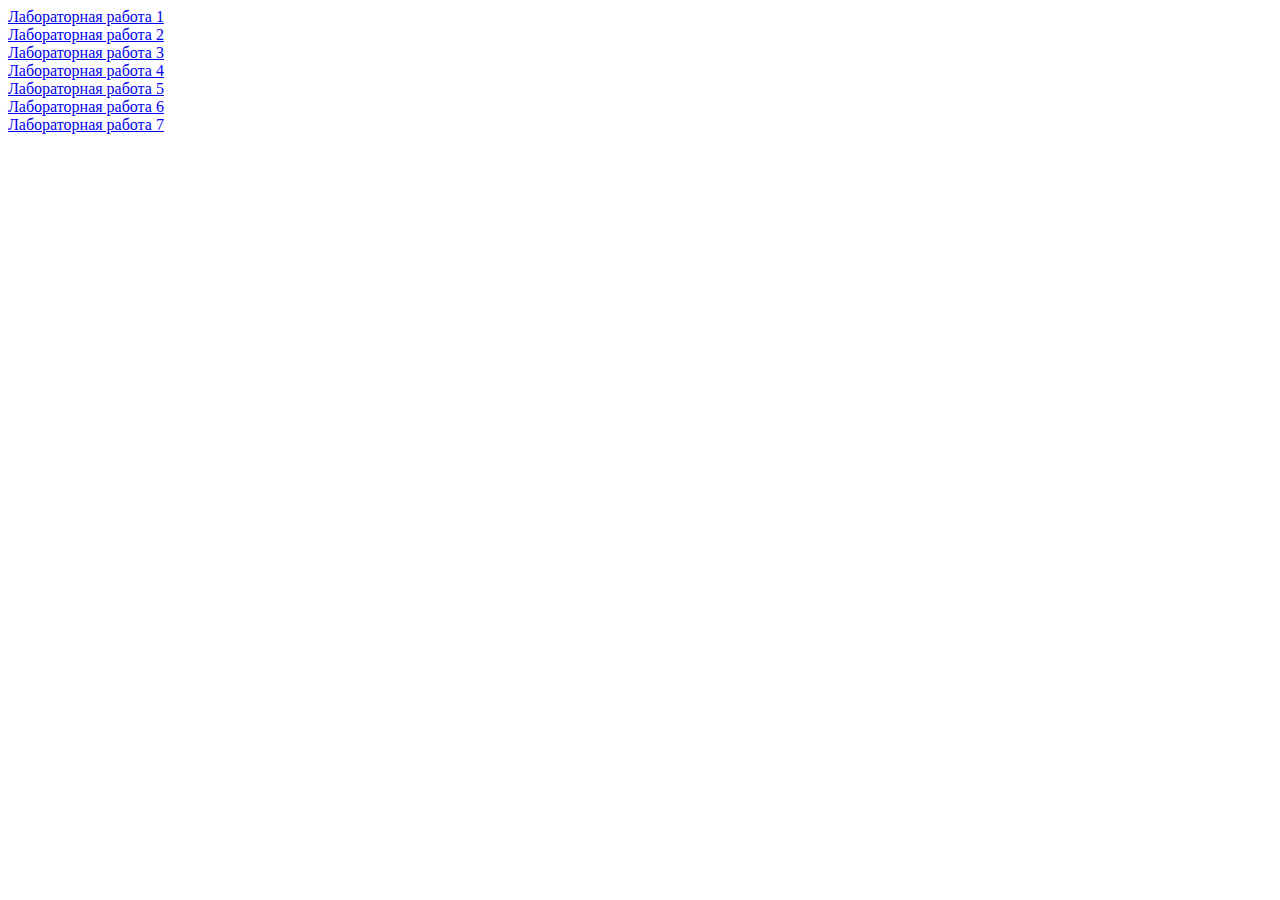
<file: index.html>
<!DOCTYPE html>
<html lang="en">

<head>
    <meta charset="UTF-8">
    <meta name="viewport" content="width=device-width, initial-scale=1.0">
    <title>Document</title>
</head>

<body>
    <a href="Lab1/index.html">Лабораторная работа 1</a><br>
    <a href="Lab2/index.html">Лабораторная работа 2</a><br>
    <a href="Lab3/index.html">Лабораторная работа 3</a><br>
    <a href="Lab4/index.html">Лабораторная работа 4</a><br>
    <a href="Lab5/index.html">Лабораторная работа 5</a><br>
    <a href="Lab6/index.html">Лабораторная работа 6</a><br>
    <a href="Lab7/index.html">Лабораторная работа 7</a>
</body>

</html>
</file>
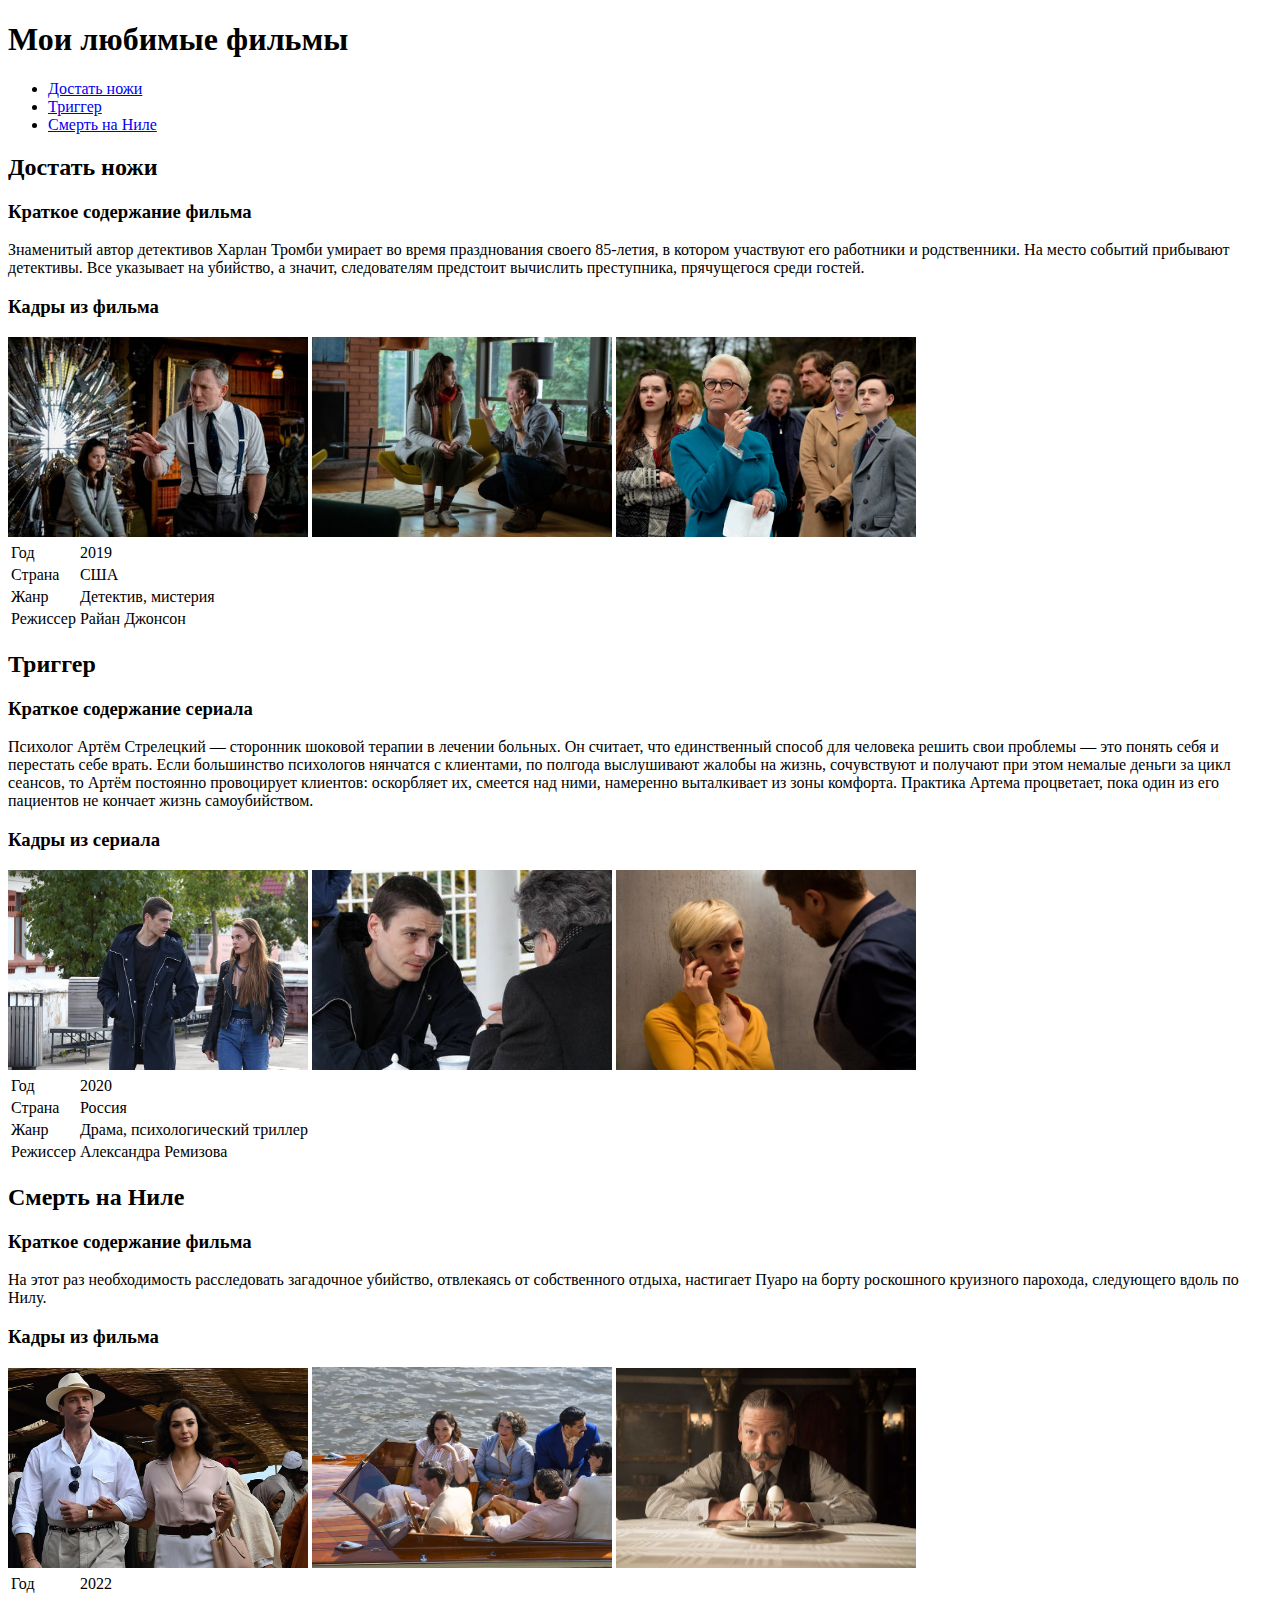
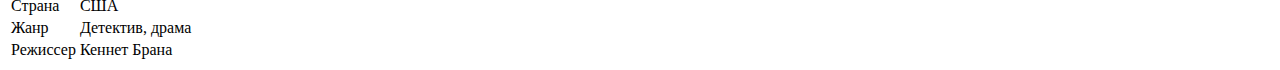
<file: Lab1/index.html>
<!DOCTYPE html>
<html lang="ru">

<head>
    <meta charset="utf-8">
    <title>Мои любимые фильмы</title>
</head>

<body>
    <header>
        <h1>Мои любимые фильмы</h1>
        <nav>
            <ul>
                <li><a href="#section_knives">Достать ножи</a></li>
                <li><a href="#section_trigger">Триггер</a></li>
                <li><a href="#section_death">Смерть на Ниле</a></li>
            </ul>
        </nav>
    </header>
    <section id="section_knives">
        <h2>Достать ножи</h2>
        <h3>Краткое содержание фильма</h3>
        <p>Знаменитый автор детективов Харлан Тромби умирает во время празднования своего 85-летия, в котором участвуют его работники и родственники. На место событий прибывают детективы. Все указывает на убийство, а значит, следователям предстоит вычислить
            преступника, прячущегося среди гостей.</p>
        <h3>Кадры из фильма</h3>
        <img src="photos/Knives_out.jpg" alt="Кадр из фильма" width="300">
        <img src="photos/kadr1_knives_out.jpg" alt="Кадр из фильма" width="300">
        <img src="photos/kadr2_knives_out.jpg" alt="Кадр из фильма" width="300" height="200">
        <table>
            <tr>
                <td>Год</td>
                <td>2019</td>
            </tr>
            <tr>
                <td>Страна</td>
                <td>США</td>
            </tr>
            <tr>
                <td>Жанр</td>
                <td>Детектив, мистерия</td>
            </tr>
            <tr>
                <td>Режиссер</td>
                <td>Райан Джонсон</td>
            </tr>
        </table>
    </section>
    <section id="section_trigger">
        <h2>Триггер</h2>
        <h3>Краткое содержание сериала</h3>
        <p>Психолог Артём Стрелецкий — сторонник шоковой терапии в лечении больных. Он считает, что единственный способ для человека решить свои проблемы — это понять себя и перестать себе врать. Если большинство психологов нянчатся с клиентами, по полгода
            выслушивают жалобы на жизнь, сочувствуют и получают при этом немалые деньги за цикл сеансов, то Артём постоянно провоцирует клиентов: оскорбляет их, смеется над ними, намеренно выталкивает из зоны комфорта. Практика Артема процветает, пока
            один из его пациентов не кончает жизнь самоубийством.</p>
        <h3>Кадры из сериала</h3>
        <img src="photos/kadr1_trigger.jpeg" alt="Кадр из фильма" width="300">
        <img src="photos/kadr2_trigger.jpg" alt="Кадр из фильма" width="300">
        <img src="photos/kadr3_trigger.jpg" alt="Кадр из фильма" width="300" height="200">
        <table>
            <tr>
                <td>Год</td>
                <td>2020</td>
            </tr>
            <tr>
                <td>Страна</td>
                <td>Россия</td>
            </tr>
            <tr>
                <td>Жанр</td>
                <td>Драма, психологический триллер</td>
            </tr>
            <tr>
                <td>Режиссер</td>
                <td>Александра Ремизова</td>
            </tr>
        </table>
    </section>
    <section id="section_death">
        <h2>Смерть на Ниле</h2>
        <h3>Краткое содержание фильма</h3>
        <p>На этот раз необходимость расследовать загадочное убийство, отвлекаясь от собственного отдыха, настигает Пуаро на борту роскошного круизного парохода, следующего вдоль по Нилу.</p>
        <h3>Кадры из фильма</h3>
        <img src="photos/kadr1_death.jpg" alt="Кадр из фильма" width="300">
        <img src="photos/kadr2_death.jpg" alt="Кадр из фильма" width="300">
        <img src="photos/kadr3_death.jpg" alt="Кадр из фильма" width="300" height="200">
        <table>
            <tr>
                <td>Год</td>
                <td>2022</td>
            </tr>
            <tr>
                <td>Страна</td>
                <td>США</td>
            </tr>
            <tr>
                <td>Жанр</td>
                <td>Детектив, драма</td>
            </tr>
            <tr>
                <td>Режиссер</td>
                <td>Кеннет Брана</td>
            </tr>
        </table>
    </section>
</body>

</html>
</file>
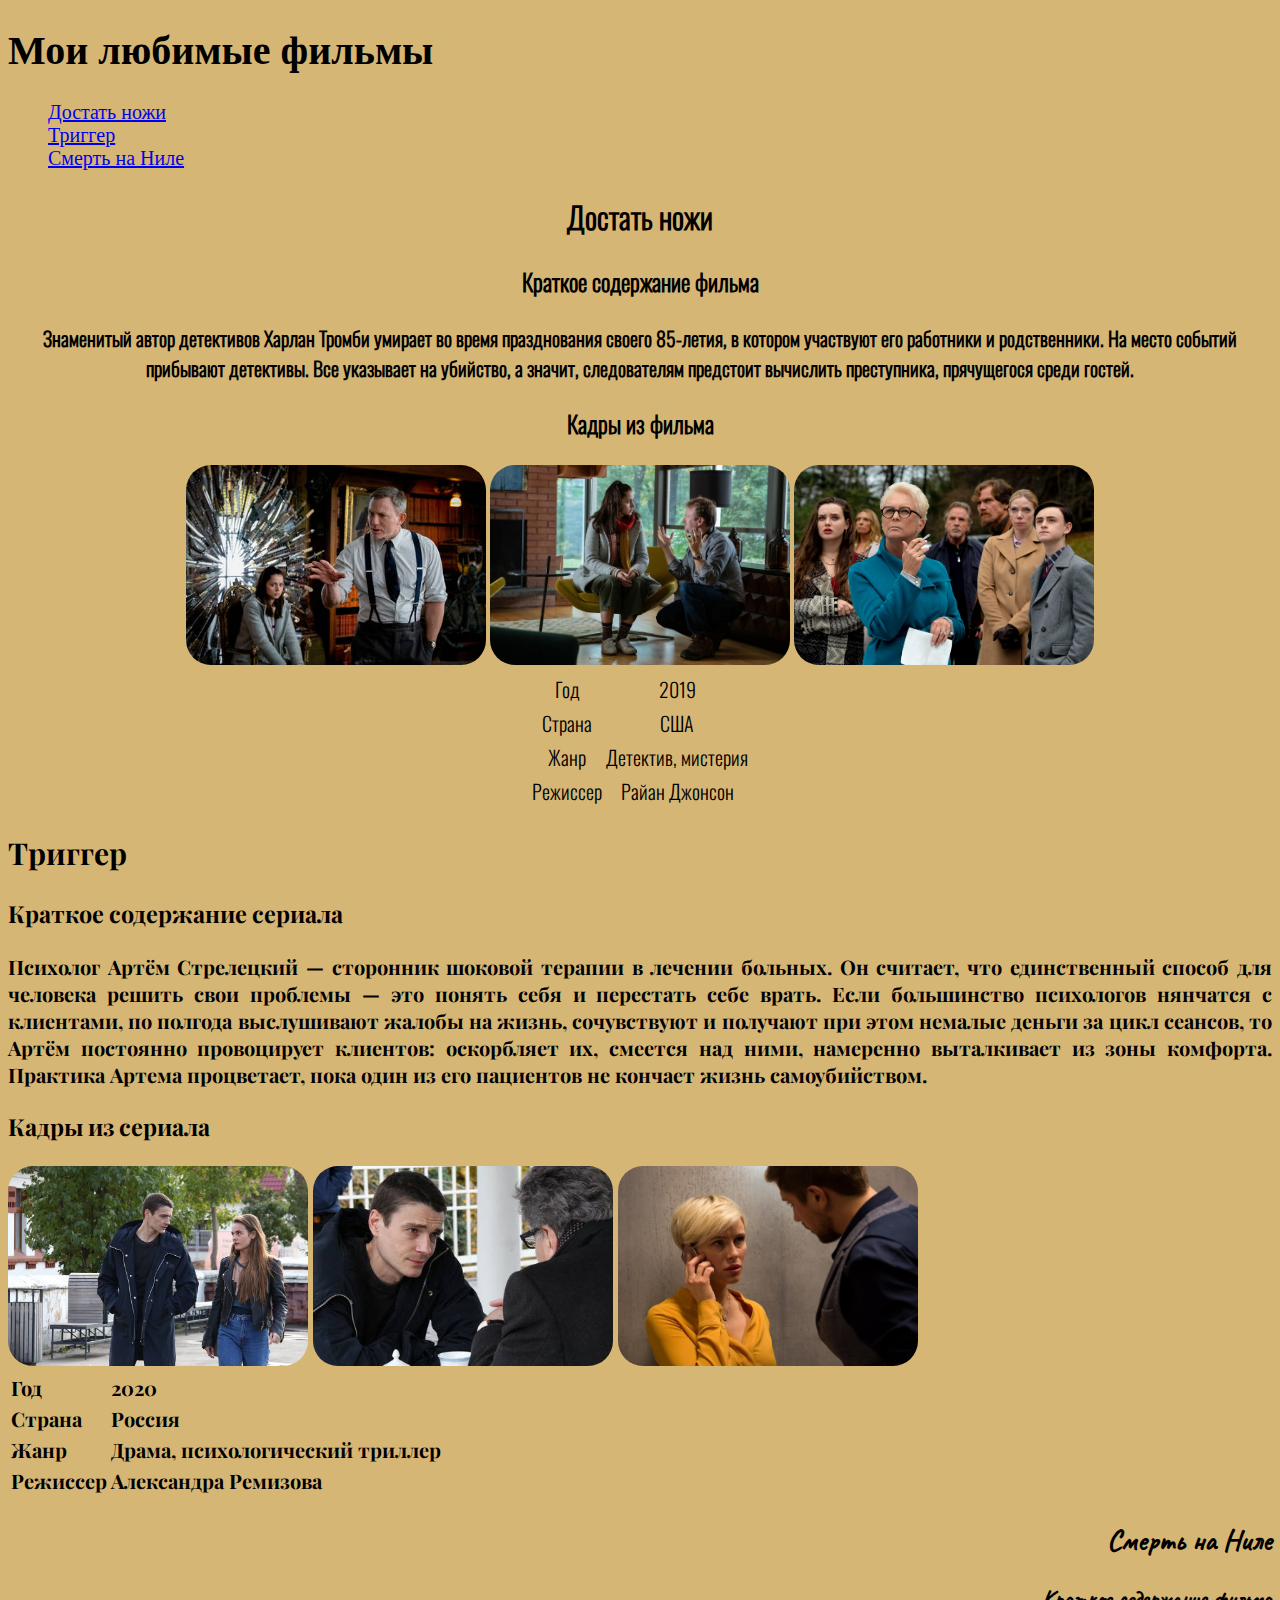
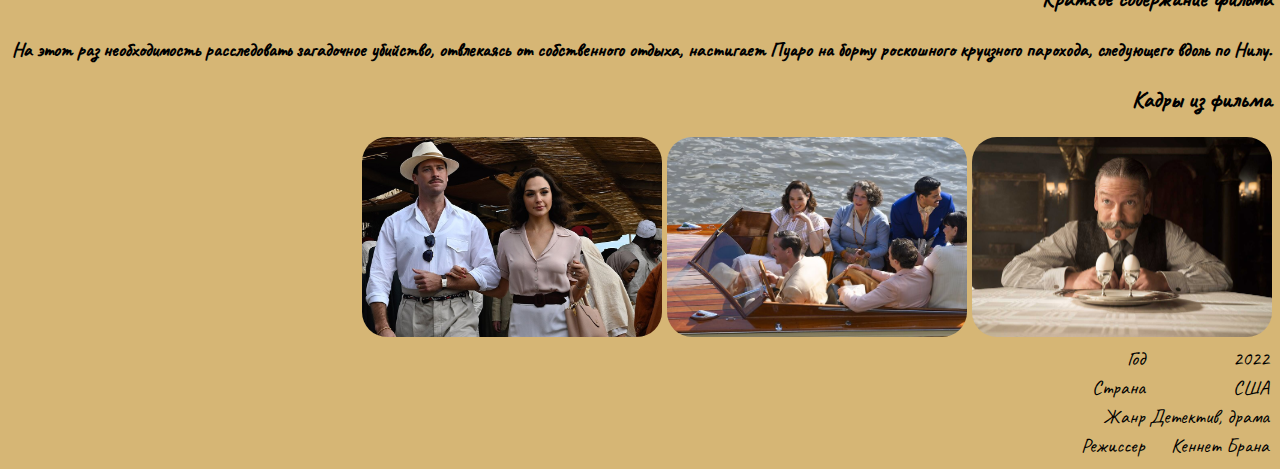
<file: Lab2/index.html>
<!DOCTYPE html>
<html lang="ru">

<head>
    <meta charset="utf-8">
    <title>Мои любимые фильмы</title>
    <link rel="stylesheet" href="styles.css">
</head>

<body>
    <div class="content">
        <header>
            <h1>Мои любимые фильмы</h1>
            <nav>
                <ul>
                    <li><a href="#section_knives">Достать ножи</a></li>
                    <li><a href="#section_trigger">Триггер</a></li>
                    <li><a href="#section_death">Смерть на Ниле</a></li>
                </ul>
            </nav>
        </header>
        <main>
            <section id="section_knives" class="one">
                <h2>Достать ножи</h2>
                <h3>Краткое содержание фильма</h3>
                <p>Знаменитый автор детективов Харлан Тромби умирает во время празднования своего 85-летия, в котором участвуют его работники и родственники. На место событий прибывают детективы. Все указывает на убийство, а значит, следователям предстоит
                    вычислить преступника, прячущегося среди гостей.</p>
                <h3>Кадры из фильма</h3>
                <img src="photos/Knives_out.jpg" alt="Кадр из фильма" width="300" height="200">
                <img src="photos/kadr1_knives_out.jpg" alt="Кадр из фильма" width="300" height="200">
                <img src="photos/kadr2_knives_out.jpg" alt="Кадр из фильма" width="300" height="200">
                <table class="table-center">
                    <tr>
                        <td>Год</td>
                        <td>2019</td>
                    </tr>
                    <tr>
                        <td>Страна</td>
                        <td>США</td>
                    </tr>
                    <tr>
                        <td>Жанр</td>
                        <td>Детектив, мистерия</td>
                    </tr>
                    <tr>
                        <td>Режиссер</td>
                        <td>Райан Джонсон</td>
                    </tr>
                </table>
            </section>
            <section id="section_trigger" class="two">
                <h2>Триггер</h2>
                <h3>Краткое содержание сериала</h3>
                <p><b>Психолог Артём Стрелецкий — сторонник шоковой терапии в лечении больных. Он считает, что единственный способ для человека решить свои проблемы — это понять себя и перестать себе врать. Если большинство психологов нянчатся с клиентами, по полгода
                выслушивают жалобы на жизнь, сочувствуют и получают при этом немалые деньги за цикл сеансов, то Артём постоянно провоцирует клиентов: оскорбляет их, смеется над ними, намеренно выталкивает из зоны комфорта. Практика Артема процветает,
                пока один из его пациентов не кончает жизнь самоубийством.</b></p>
                <h3>Кадры из сериала</h3>
                <img src="photos/kadr1_trigger.jpeg" alt="Кадр из фильма" width="300" height="200">
                <img src="photos/kadr2_trigger.jpg" alt="Кадр из фильма" width="300" height="200">
                <img src="photos/kadr3_trigger.jpg" alt="Кадр из фильма" width="300" height="200">
                <table>
                    <tr>
                        <td>Год</td>
                        <td>2020</td>
                    </tr>
                    <tr>
                        <td>Страна</td>
                        <td>Россия</td>
                    </tr>
                    <tr>
                        <td>Жанр</td>
                        <td>Драма, психологический триллер</td>
                    </tr>
                    <tr>
                        <td>Режиссер</td>
                        <td>Александра Ремизова</td>
                    </tr>
                </table>
            </section>
            <section id="section_death" class="three">
                <h2>Смерть на Ниле</h2>
                <h3>Краткое содержание фильма</h3>
                <p><strong>На этот раз необходимость расследовать загадочное убийство, отвлекаясь от собственного отдыха, настигает Пуаро на борту роскошного круизного парохода, следующего вдоль по Нилу.</strong></p>
                <h3>Кадры из фильма</h3>
                <img src="photos/kadr1_death.jpg" alt="Кадр из фильма" width="300" height="200">
                <img src="photos/kadr2_death.jpg" alt="Кадр из фильма" width="300" height="200">
                <img src="photos/kadr3_death.jpg" alt="Кадр из фильма" width="300" height="200">
                <table class="table-right">
                    <tr>
                        <td>Год</td>
                        <td>2022</td>
                    </tr>
                    <tr>
                        <td>Страна</td>
                        <td>США</td>
                    </tr>
                    <tr>
                        <td>Жанр</td>
                        <td>Детектив, драма</td>
                    </tr>
                    <tr>
                        <td>Режиссер</td>
                        <td>Кеннет Брана</td>
                    </tr>
                </table>
            </section>
        </main>
    </div>
</body>

</html>
</file>
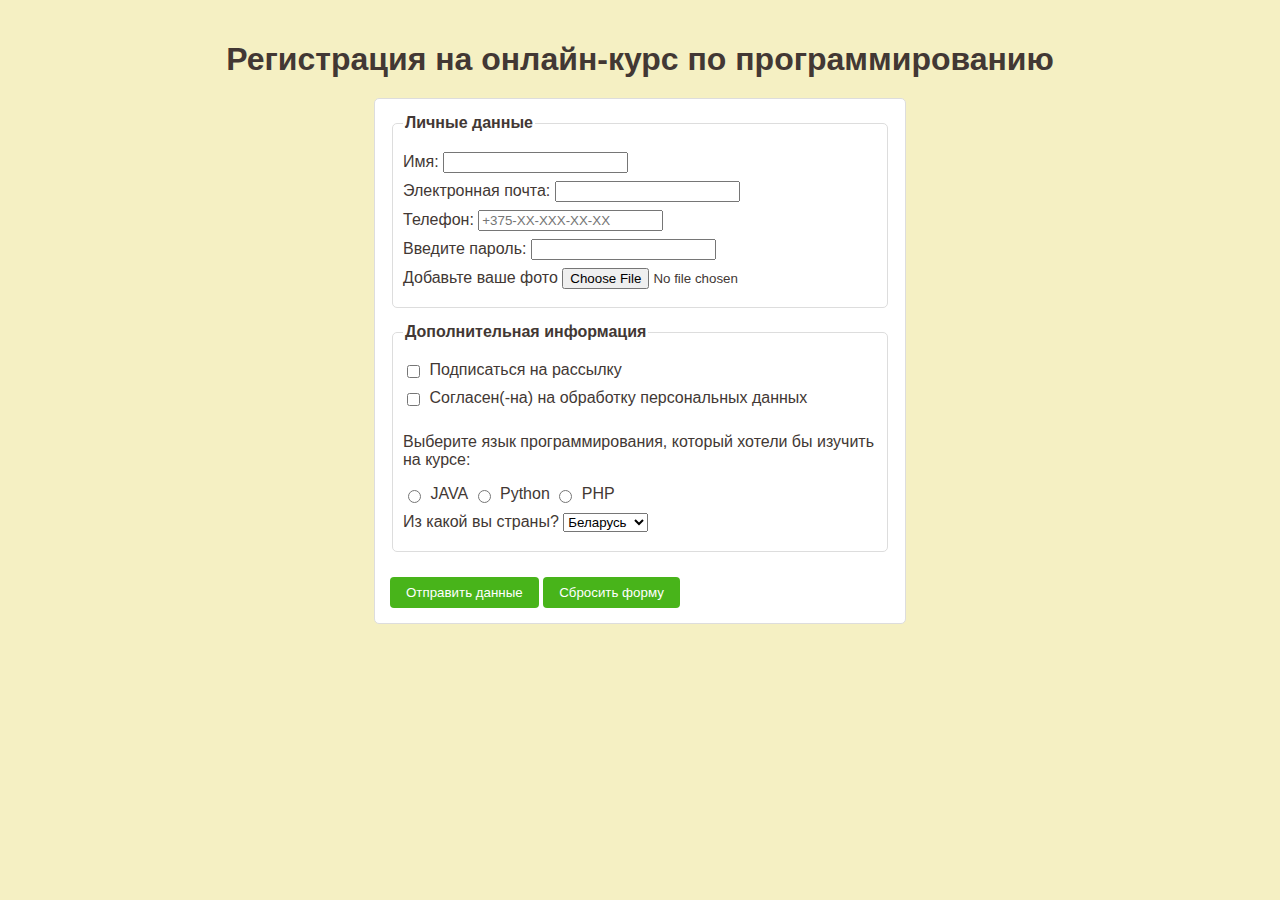
<file: Lab3/index.html>
<!DOCTYPE html>
<html lang="ru">

<head>
    <meta charset="UTF-8">
    <link rel="stylesheet" href="style.css">
    <title>Анкета для регистрации на онлайн-курс</title>
</head>

<body>
    <h1>Регистрация на онлайн-курс по программированию</h1>
    <form action="/submit-course" method="post">
        <fieldset>
            <legend>Личные данные</legend>
            <label for="userName">Имя:</label>
            <input type="name" id="userName" name="name"><br>
            <label for="userEmail">Электронная почта:</label>
            <input type="email" id="userEmail" name="email"><br>
            <label for="userTel">Телефон:</label>
            <input type="tel" id="userTel" name="tel" placeholder="+375-XX-XXX-XX-XX"><br>
            <label for="userPassword">Введите пароль:</label>
            <input type="password" id="userPassword" name="password"><br>
            <label for="userPhoto">Добавьте ваше фото</label>
            <input type="file" id="userPhoto" name="image"><br>
        </fieldset>
        <fieldset>
            <legend>Дополнительная информация</legend>
            <input type="checkbox" id="newsletter" name="newsletter">
            <label for="newsletter">Подписаться на рассылку</label><br>
            <input type="checkbox" id="newsletter1" name="newsletter1" required>
            <label for="newsletter1">Согласен(-на) на обработку персональных данных</label><br>
            <p>Выберите язык программирования, который хотели бы изучить на курсе: </p>
            <input type="radio" id="prog_language1" name="prog_language" value="prog_language1">
            <label for="prog_language1">JAVA</label>
            <input type="radio" id="prog_language2" name="prog_language" value="prog_language2">
            <label for="prog_language2">Python</label>
            <input type="radio" id="prog_language3" name="prog_language" value="prog_language3">
            <label for="prog_language3">PHP</label><br>
            <label for="userCountry">Из какой вы страны? </label>
            <select name="country" id="userCountry">
            <option value="belarus">Беларусь</option>
            <option value="russia">Россия</option>
            <option value="kazakhstan">Казахстан</option>
            <option value="other">Другое</option></select><br>
        </fieldset>
        <input type="submit" value="Отправить данные">
        <input type="reset" value="Сбросить форму">
    </form>
</body>

</html>
</file>
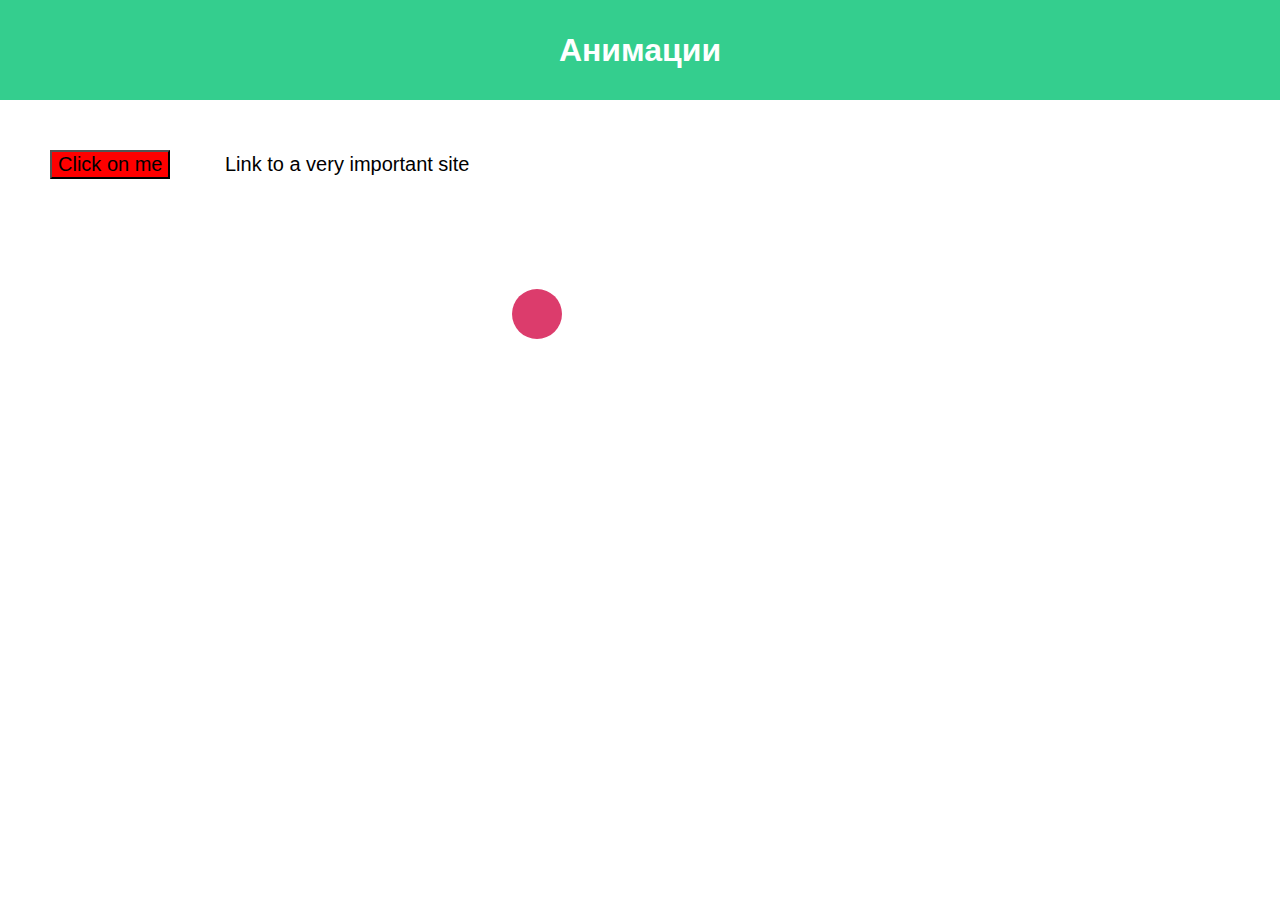
<file: Lab4/index.html>
<!DOCTYPE html>
<html lang="en">

<head>
    <meta charset="UTF-8">
    <meta http-equiv="X-UA-Compatible" content="IE=edge">
    <meta name="viewport" content="width=device-width, initial-scale=1.0">
    <link rel="stylesheet" href="style.css">
    <title>Анимации</title>
</head>

<body>
    <header>
        <h1>Анимации</h1>
    </header>
    <button>Click on me</button>
    <a href="#">Link to a very important site</a>
    <div class="ball"></div>

</body>

</html>
</file>
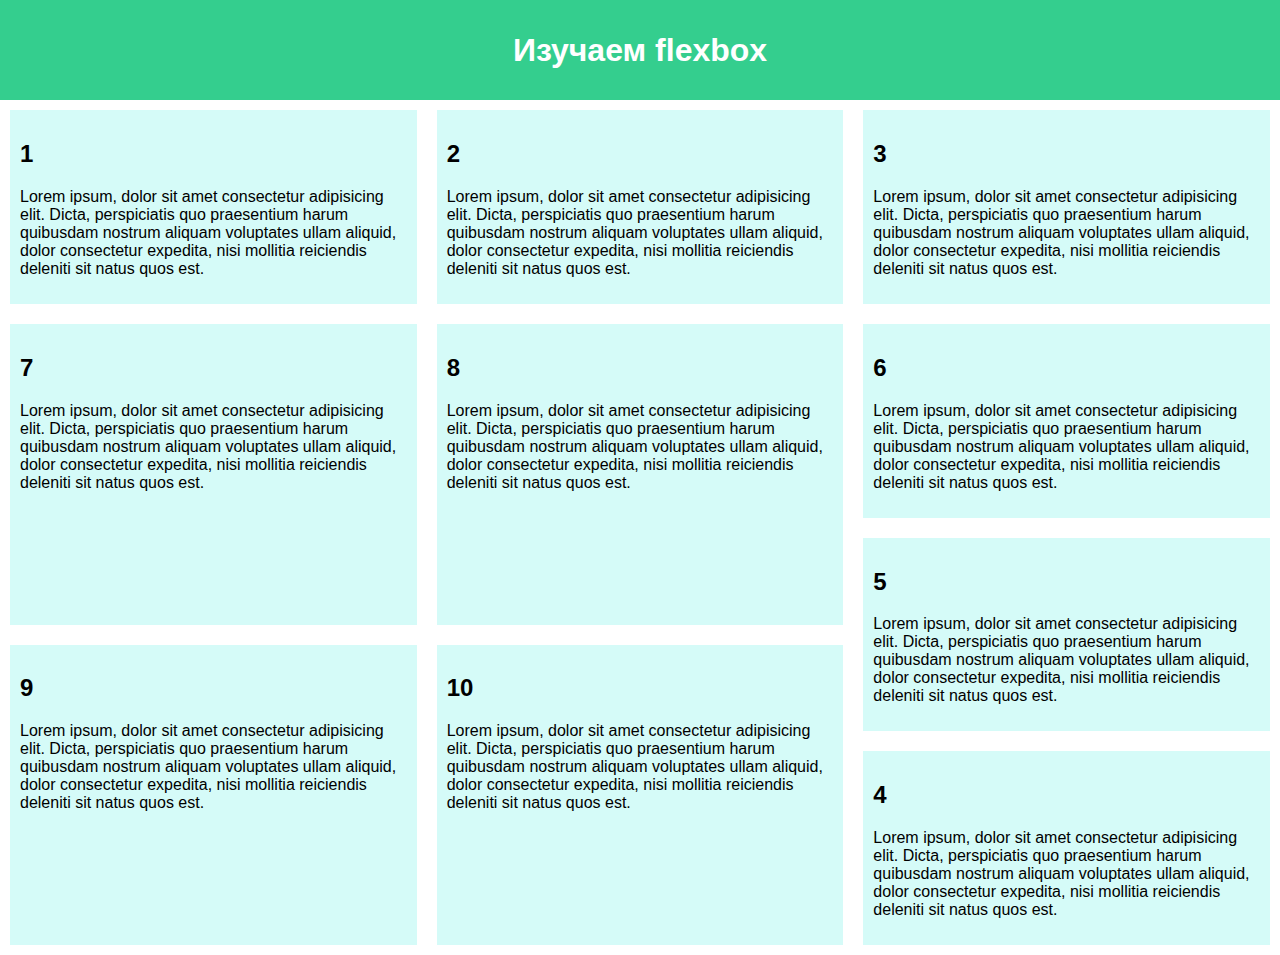
<file: Lab5/index.html>
<!DOCTYPE html>
<html lang="en">

<head>
    <meta charset="UTF-8">
    <meta http-equiv="X-UA-Compatible" content="IE=edge">
    <meta name="viewport" content="width=device-width, initial-scale=1.0">
    <link rel="stylesheet" href="style.css">
    <title>Flex</title>
</head>

<body>
    <header>
        <h1>Изучаем flexbox</h1>
    </header>
    <section>
        <div class="topSection">
            <article>
                <h2>1</h2>
                <p>Lorem ipsum, dolor sit amet consectetur adipisicing elit. Dicta, perspiciatis quo praesentium harum quibusdam nostrum aliquam voluptates ullam aliquid, dolor consectetur expedita, nisi mollitia reiciendis deleniti sit natus quos est.
                </p>
            </article>
            <article>
                <h2>2</h2>
                <p>Lorem ipsum, dolor sit amet consectetur adipisicing elit. Dicta, perspiciatis quo praesentium harum quibusdam nostrum aliquam voluptates ullam aliquid, dolor consectetur expedita, nisi mollitia reiciendis deleniti sit natus quos est.
                </p>
            </article>
            <article>
                <h2>3</h2>
                <p>Lorem ipsum, dolor sit amet consectetur adipisicing elit. Dicta, perspiciatis quo praesentium harum quibusdam nostrum aliquam voluptates ullam aliquid, dolor consectetur expedita, nisi mollitia reiciendis deleniti sit natus quos est.
                </p>
            </article>
        </div>
        <div class="bottonSection">
            <div class="columnSection">
                <article>
                    <h2>4</h2>
                    <p>Lorem ipsum, dolor sit amet consectetur adipisicing elit. Dicta, perspiciatis quo praesentium harum quibusdam nostrum aliquam voluptates ullam aliquid, dolor consectetur expedita, nisi mollitia reiciendis deleniti sit natus quos est.
                    </p>
                </article>
                <article>
                    <h2>5</h2>
                    <p>Lorem ipsum, dolor sit amet consectetur adipisicing elit. Dicta, perspiciatis quo praesentium harum quibusdam nostrum aliquam voluptates ullam aliquid, dolor consectetur expedita, nisi mollitia reiciendis deleniti sit natus quos est.
                    </p>
                </article>
                <article>
                    <h2>6</h2>
                    <p>Lorem ipsum, dolor sit amet consectetur adipisicing elit. Dicta, perspiciatis quo praesentium harum quibusdam nostrum aliquam voluptates ullam aliquid, dolor consectetur expedita, nisi mollitia reiciendis deleniti sit natus quos est.
                    </p>
                </article>
            </div>
            <div class="rowSection">
                <article>
                    <h2>7</h2>
                    <p>Lorem ipsum, dolor sit amet consectetur adipisicing elit. Dicta, perspiciatis quo praesentium harum quibusdam nostrum aliquam voluptates ullam aliquid, dolor consectetur expedita, nisi mollitia reiciendis deleniti sit natus quos est.
                    </p>
                </article>
                <article>
                    <h2>8</h2>
                    <p>Lorem ipsum, dolor sit amet consectetur adipisicing elit. Dicta, perspiciatis quo praesentium harum quibusdam nostrum aliquam voluptates ullam aliquid, dolor consectetur expedita, nisi mollitia reiciendis deleniti sit natus quos est.
                    </p>
                </article>
                <article>
                    <h2>9</h2>
                    <p>Lorem ipsum, dolor sit amet consectetur adipisicing elit. Dicta, perspiciatis quo praesentium harum quibusdam nostrum aliquam voluptates ullam aliquid, dolor consectetur expedita, nisi mollitia reiciendis deleniti sit natus quos est.
                    </p>
                </article>
                <article>
                    <h2>10</h2>
                    <p>Lorem ipsum, dolor sit amet consectetur adipisicing elit. Dicta, perspiciatis quo praesentium harum quibusdam nostrum aliquam voluptates ullam aliquid, dolor consectetur expedita, nisi mollitia reiciendis deleniti sit natus quos est.
                    </p>
                </article>
            </div>
        </div>
    </section>
</body>

</html>
</file>
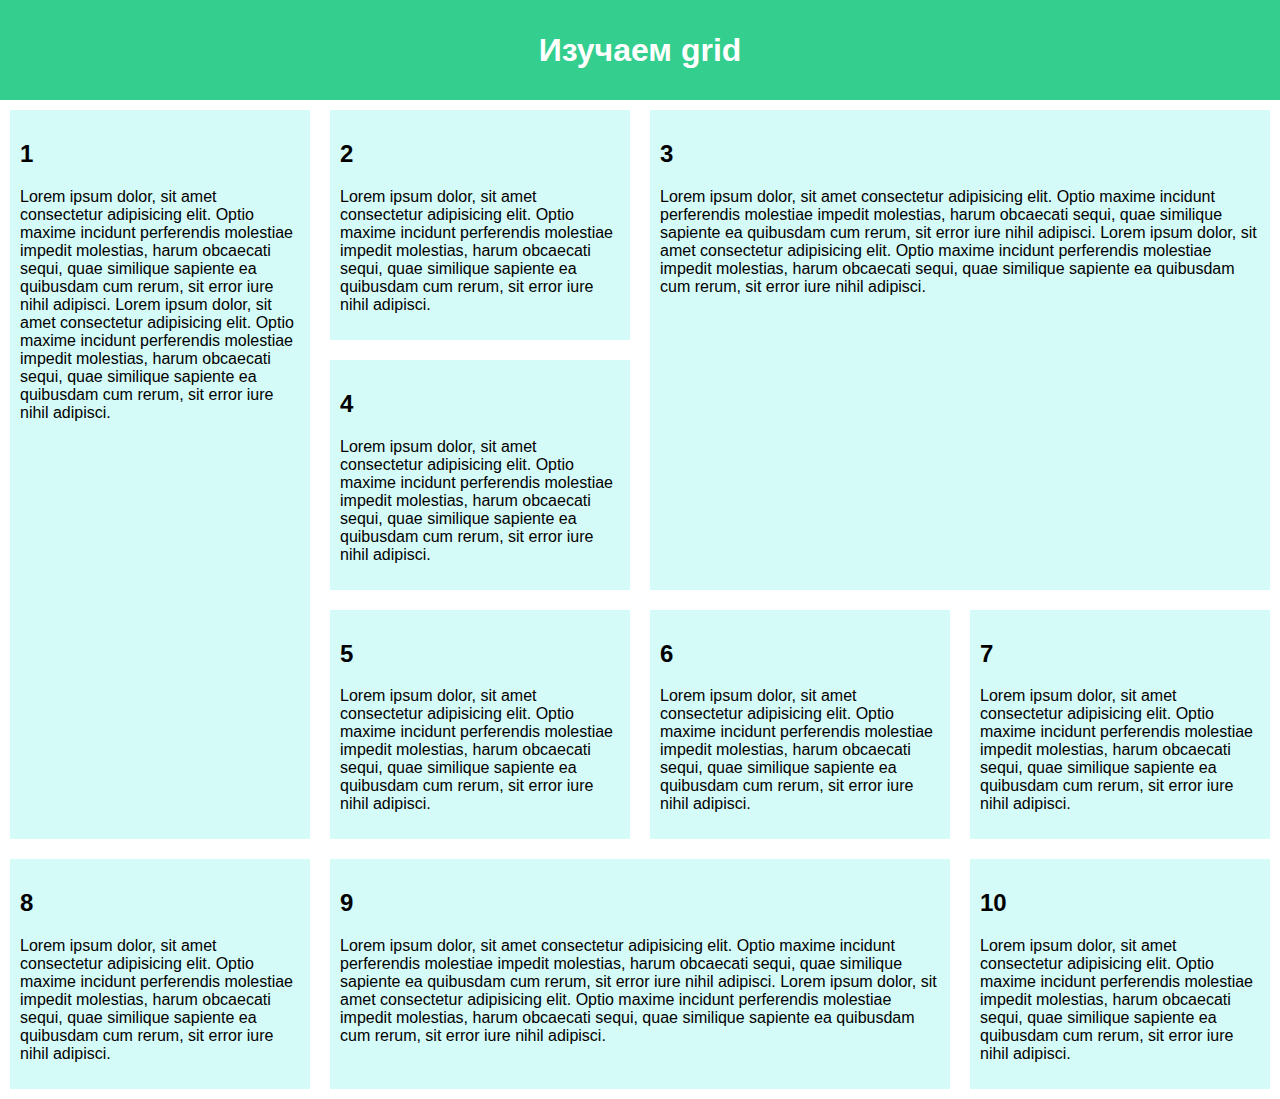
<file: Lab6/index.html>
<!DOCTYPE html>
<html lang="en">
<head>
    <meta charset="UTF-8">
    <meta http-equiv="X-UA-Compatible" content="IE=edge">
    <meta name="viewport" content="width=device-width, initial-scale=1.0">
    <link rel="stylesheet" href="style.css">
    <title>grid</title>
</head>
<body>
    <header>
        <h1>Изучаем grid</h1>
    </header>
    <div class="grid">
        <article>
            <h2>1</h2>
            <p>Lorem ipsum dolor, sit amet consectetur adipisicing elit. Optio maxime incidunt perferendis molestiae impedit molestias, harum obcaecati sequi, quae similique sapiente ea quibusdam cum rerum, sit error iure nihil adipisci.
                Lorem ipsum dolor, sit amet consectetur adipisicing elit. Optio maxime incidunt perferendis molestiae impedit molestias, harum obcaecati sequi, quae similique sapiente ea quibusdam cum rerum, sit error iure nihil adipisci.</p>
        </article>
        <article>
            <h2>2</h2>
            <p>Lorem ipsum dolor, sit amet consectetur adipisicing elit. Optio maxime incidunt perferendis molestiae impedit molestias, harum obcaecati sequi, quae similique sapiente ea quibusdam cum rerum, sit error iure nihil adipisci.
            </p>
        </article>
        <article>
            <h2>3</h2>
            <p>Lorem ipsum dolor, sit amet consectetur adipisicing elit. Optio maxime incidunt perferendis molestiae impedit molestias, harum obcaecati sequi, quae similique sapiente ea quibusdam cum rerum, sit error iure nihil adipisci.
                Lorem ipsum dolor, sit amet consectetur adipisicing elit. Optio maxime incidunt perferendis molestiae impedit molestias, harum obcaecati sequi, quae similique sapiente ea quibusdam cum rerum, sit error iure nihil adipisci.</p>
        </article>
        <article>
            <h2>4</h2>
            <p>Lorem ipsum dolor, sit amet consectetur adipisicing elit. Optio maxime incidunt perferendis molestiae impedit molestias, harum obcaecati sequi, quae similique sapiente ea quibusdam cum rerum, sit error iure nihil adipisci.
            </p>
        </article>
        <article>
            <h2>5</h2>
            <p>Lorem ipsum dolor, sit amet consectetur adipisicing elit. Optio maxime incidunt perferendis molestiae impedit molestias, harum obcaecati sequi, quae similique sapiente ea quibusdam cum rerum, sit error iure nihil adipisci.
            </p>
        </article>
        <article>
            <h2>6</h2>
            <p>Lorem ipsum dolor, sit amet consectetur adipisicing elit. Optio maxime incidunt perferendis molestiae impedit molestias, harum obcaecati sequi, quae similique sapiente ea quibusdam cum rerum, sit error iure nihil adipisci.
            </p>
        </article>
        <article>
            <h2>7</h2>
            <p>Lorem ipsum dolor, sit amet consectetur adipisicing elit. Optio maxime incidunt perferendis molestiae impedit molestias, harum obcaecati sequi, quae similique sapiente ea quibusdam cum rerum, sit error iure nihil adipisci.
            </p>
        </article>
        <article>
            <h2>8</h2>
            <p>Lorem ipsum dolor, sit amet consectetur adipisicing elit. Optio maxime incidunt perferendis molestiae impedit molestias, harum obcaecati sequi, quae similique sapiente ea quibusdam cum rerum, sit error iure nihil adipisci.
            </p>
        </article>
        <article>
            <h2>9</h2>
            <p>Lorem ipsum dolor, sit amet consectetur adipisicing elit. Optio maxime incidunt perferendis molestiae impedit molestias, harum obcaecati sequi, quae similique sapiente ea quibusdam cum rerum, sit error iure nihil adipisci.
                Lorem ipsum dolor, sit amet consectetur adipisicing elit. Optio maxime incidunt perferendis molestiae impedit molestias, harum obcaecati sequi, quae similique sapiente ea quibusdam cum rerum, sit error iure nihil adipisci.</p>
        </article>
        <article>
            <h2>10</h2>
            <p>Lorem ipsum dolor, sit amet consectetur adipisicing elit. Optio maxime incidunt perferendis molestiae impedit molestias, harum obcaecati sequi, quae similique sapiente ea quibusdam cum rerum, sit error iure nihil adipisci.
            </p>
        </article>
    </div>   
       
      
</body>
</html>
</file>
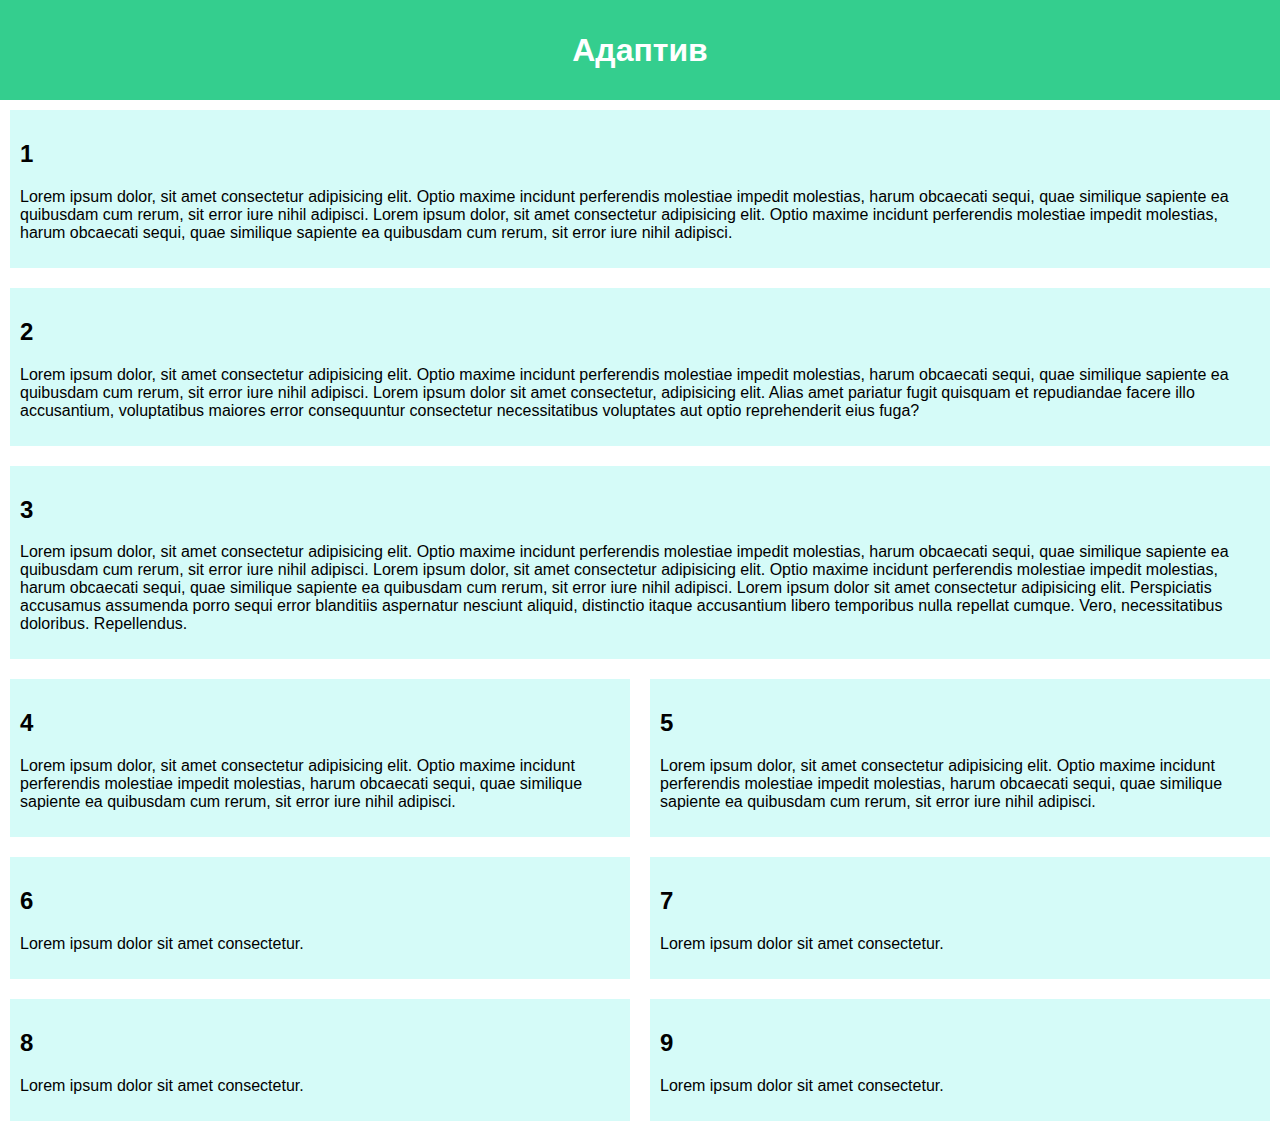
<file: Lab7/index.html>
<!DOCTYPE html>
<html lang="en">
<head>
    <meta charset="UTF-8">
    <meta http-equiv="X-UA-Compatible" content="IE=edge">
    <meta name="viewport" content="width=device-width, initial-scale=1.0">
    <link rel="stylesheet" href="style.css">
    <title>Адаптив</title>
</head>
<body>
    <header>
        <h1>Адаптив</h1>
    </header>
    <div class="adaptive">
        <article>
            <h2>1</h2>
            <p>Lorem ipsum dolor, sit amet consectetur adipisicing elit. Optio maxime incidunt perferendis molestiae impedit molestias, harum obcaecati sequi, quae similique sapiente ea quibusdam cum rerum, sit error iure nihil adipisci.
                Lorem ipsum dolor, sit amet consectetur adipisicing elit. Optio maxime incidunt perferendis molestiae impedit molestias, harum obcaecati sequi, quae similique sapiente ea quibusdam cum rerum, sit error iure nihil adipisci.</p>
        </article>
        <article>
            <h2>2</h2>
            <p>Lorem ipsum dolor, sit amet consectetur adipisicing elit. Optio maxime incidunt perferendis molestiae impedit molestias, harum obcaecati sequi, quae similique sapiente ea quibusdam cum rerum, sit error iure nihil adipisci.
            Lorem ipsum dolor sit amet consectetur, adipisicing elit. Alias amet pariatur fugit quisquam et repudiandae facere illo accusantium, voluptatibus maiores error consequuntur consectetur necessitatibus voluptates aut optio reprehenderit eius fuga?
        </p>
        </article>
        <article>
            <h2>3</h2>
            <p>Lorem ipsum dolor, sit amet consectetur adipisicing elit. Optio maxime incidunt perferendis molestiae impedit molestias, harum obcaecati sequi, quae similique sapiente ea quibusdam cum rerum, sit error iure nihil adipisci.
                Lorem ipsum dolor, sit amet consectetur adipisicing elit. Optio maxime incidunt perferendis molestiae impedit molestias, harum obcaecati sequi, quae similique sapiente ea quibusdam cum rerum, sit error iure nihil adipisci.
            Lorem ipsum dolor sit amet consectetur adipisicing elit. Perspiciatis accusamus assumenda porro sequi error blanditiis aspernatur nesciunt aliquid, distinctio itaque accusantium libero temporibus nulla repellat cumque. Vero, necessitatibus doloribus. Repellendus.
        </p>
        </article>
        <article>
            <h2>4</h2>
            <p>Lorem ipsum dolor, sit amet consectetur adipisicing elit. Optio maxime incidunt perferendis molestiae impedit molestias, harum obcaecati sequi, quae similique sapiente ea quibusdam cum rerum, sit error iure nihil adipisci.
            </p>
        </article>
        <article>
            <h2>5</h2>
            <p>Lorem ipsum dolor, sit amet consectetur adipisicing elit. Optio maxime incidunt perferendis molestiae impedit molestias, harum obcaecati sequi, quae similique sapiente ea quibusdam cum rerum, sit error iure nihil adipisci.
            </p>
        </article>
        <article>
            <h2>6</h2>
            <p> Lorem ipsum dolor sit amet consectetur.
            </p>
        </article>
        <article>
            <h2>7</h2>
            <p>Lorem ipsum dolor sit amet consectetur.
            </p>
        </article>
        <article>
            <h2>8</h2>
            <p>Lorem ipsum dolor sit amet consectetur.
            </p>
        </article>
        <article>
            <h2>9</h2>
            <p>Lorem ipsum dolor sit amet consectetur.
            </p>
        </article>
    </div>       
      
</body>
</html>
</file>
<file: Lab2/styles.css>
@font-face {
    font-family: Oswald-LIght;
    src: url('fonts/Oswald-Light.ttf');
}

@font-face {
    font-family: Oswald-Bold;
    src: url('fonts/Oswald-Bold.ttf');
}

@font-face {
    font-family: PlayfairDisplay-Bold;
    src: url('fonts/PlayfairDisplay-Bold.ttf');
}

@font-face {
    font-family: Caveat-Regular;
    src: url('fonts/Caveat-Regular.ttf');
}

body {
    font-size: 20px;
    background-color: #c08d28a4;
}

nav>a {
    color: #000000;
    text-decoration: none;
}

li {
    list-style-type: none;
}

.one {
    font-family: Oswald-Light, 'Times New Roman', Times, serif;
    text-align: center;
}

.one p {
    font-weight: 700;
}

.two {
    font-family: PlayfairDisplay-Bold, 'Times New Roman', Times, serif;
    text-align: justify;
}

.three {
    font-family: Caveat-Regular, 'Times New Roman', Times, serif;
    text-align: right;
}

img {
    border-radius: 25px;
}

.table-center {
    margin-left: auto;
    margin-right: auto;
}

.table-right {
    margin-left: auto;
}

.content {
    max-width: 1440px;
    margin-left: auto;
    margin-right: auto;
}
</file>
<file: Lab3/style.css>
body {
    background-color: rgb(245, 240, 195);
    font-family: 'Trebuchet MS', Arial, sans-serif;
    color: #423834;
    margin: 0;
    padding: 20px;
}

h1 {
    text-align: center;
    margin-bottom: 20px;
}

form {
    max-width: 500px;
    margin: 0 auto;
    padding: 15px;
    background-color: #fff;
    border: 1px solid #ddd;
    border-radius: 5px;
}

fieldset {
    border: 1px solid #ddd;
    margin-bottom: 15px;
    padding: 10px;
    border-radius: 5px;
}

legend {
    font-weight: bold;
    margin-bottom: 10px;
}

label {
    display: inline-block;
    margin-bottom: 10px;
}

input[type="checkbox"],
input[type="radio"] {
    vertical-align: middle;
    margin-right: 5px;
}

input[type="submit"],
input[type="reset"] {
    background-color: #48b41a;
    color: white;
    padding: 8px 16px;
    border: none;
    border-radius: 4px;
    cursor: pointer;
    margin-top: 10px;
}
</file>
<file: Lab4/style.css>
html {
    font-family: sans-serif;
}

body {
    margin: 0;
}

header {
    background: rgb(52, 206, 142);
    height: 100px;
}

h1 {
    text-align: center;
    color: white;
    line-height: 100px;
    margin: 0;
}

button {
    margin: 50px;
    font-size: 20px;
    background-color: red;
    cursor: pointer;
}

@keyframes vibrate {
    0%,
    100% {
        transform: translateX(0);
    }
    25% {
        transform: translateX(-3px);
    }
    75% {
        transform: translateX(3px);
    }
}

button {
    animation: vibrate 0.1s infinite;
}

button:hover {
    animation: none;
    background-color: green;
}

a {
    font-size: 20px;
    color: black;
    text-decoration: none;
    position: relative;
    transition: color 0.3s;
}

a::after {
    content: "";
    position: absolute;
    left: 50%;
    bottom: -2px;
    width: 0;
    height: 2px;
    background-color: green;
    transition: width 2s ease, left 2s ease;
}

a:hover {
    color: green;
}

a:hover::after {
    width: 100%;
    left: 0;
}

.ball {
    width: 50px;
    height: 50px;
    background-color: rgb(220, 60, 108);
    border-radius: 50%;
    position: absolute;
    margin-top: 60px;
    left: 40%;
    animation: bounce 4s cubic-bezier(.64, 1.12, .8, .95);
    animation-fill-mode: forwards;
}

@keyframes bounce {
    0% {
        transform: translateY(0) scaleX(1) scaleY(1);
    }
    30% {
        transform: translateY(300px) scaleX(1) scaleY(0.7);
    }
    50% {
        transform: translateY(130px) scaleX(1) scaleY(1.1);
    }
    65% {
        transform: translateY(300px) scaleX(1) scaleY(0.8);
    }
    75% {
        transform: translateY(180px) scaleX(1) scaleY(1.05);
    }
    85% {
        transform: translateY(300px) scaleX(1) scaleY(0.9);
    }
    92% {
        transform: translateY(270px) scaleX(1) scaleY(1.02);
    }
    100% {
        transform: translateY(300px) scaleX(1) scaleY(1);
    }
}
</file>
<file: Lab5/style.css>
html {
    font-family: sans-serif;
}

body {
    margin: 0;
}

header {
    background: rgb(52, 206, 142);
    height: 100px;
}

h1 {
    text-align: center;
    color: white;
    line-height: 100px;
    margin: 0;
}

article {
    padding: 10px;
    margin: 10px;
    background: rgba(16, 233, 215, 0.178);
}

section {
    display: flex;
    flex-wrap: wrap;
}

.topSection {
    display: flex;
    order: 1;
}

.bottonSection {
    display: flex;
    order: 2;
}

.rowSection {
    display: flex;
    flex-wrap: wrap;
    flex-basis: 68%;
    order: 2;
}

.rowSection article {
    flex-basis: calc(50% - 40px);
}

.columnSection {
    display: flex;
    flex-basis: 34%;
    flex-direction: column-reverse;
    order: 3;
}
</file>
<file: Lab6/style.css>
html {
    font-family: sans-serif;
}

body {
    margin: 0;
}

header {
    background: rgb(52, 206, 142);
    height: 100px;
}

h1 {
    text-align: center;
    color: white;
    line-height: 100px;
    margin: 0;
}

article {
    padding: 10px;
    margin: 10px;
    background: rgba(16, 233, 215, 0.178);
}

.grid {
    display: grid;
    grid-template-columns: repeat(4, 1fr);
    grid-template-rows: repeat(4, 1fr);
}

article:nth-child(1) {
    grid-area: 1/1/4/1;
}

article:nth-child(3) {
    grid-area: 1/3/3/5;
}

article:nth-child(9) {
    grid-area: 4/2/5/4;
}
</file>
<file: Lab7/style.css>
html {
    font-family: sans-serif;
}

body {
    margin: 0;
}

header {
    background: rgb(52, 206, 142);
    height: 100px;
}

h1 {
    text-align: center;
    color: white;
    line-height: 100px;
    margin: 0;
}

article {
    padding: 10px;
    margin: 10px;
    background: rgba(16, 233, 215, 0.178);
}

@media (min-width: 1400px) {
  .adaptive{
    display:grid;
    grid-template-columns: repeat(4, 1fr);
    grid-template-rows: 1fr 1fr 1fr 0.75fr;
  }
  article:nth-child(1),
  article:nth-child(4)
  {
    grid-column: 1/3;
  }
  article:nth-child(2),
  article:nth-child(5)
  {
    grid-column: 3/5;
  }
  article:nth-child(3){
    grid-column: 1/5;
  }
}

@media(min-width:700px) and (max-width:1399px){
  .adaptive{
    display: flex;
    flex-wrap: wrap;
  }

  article:nth-child(n+4){
    flex-basis: calc(50% - 40px);
  }
}
</file>
